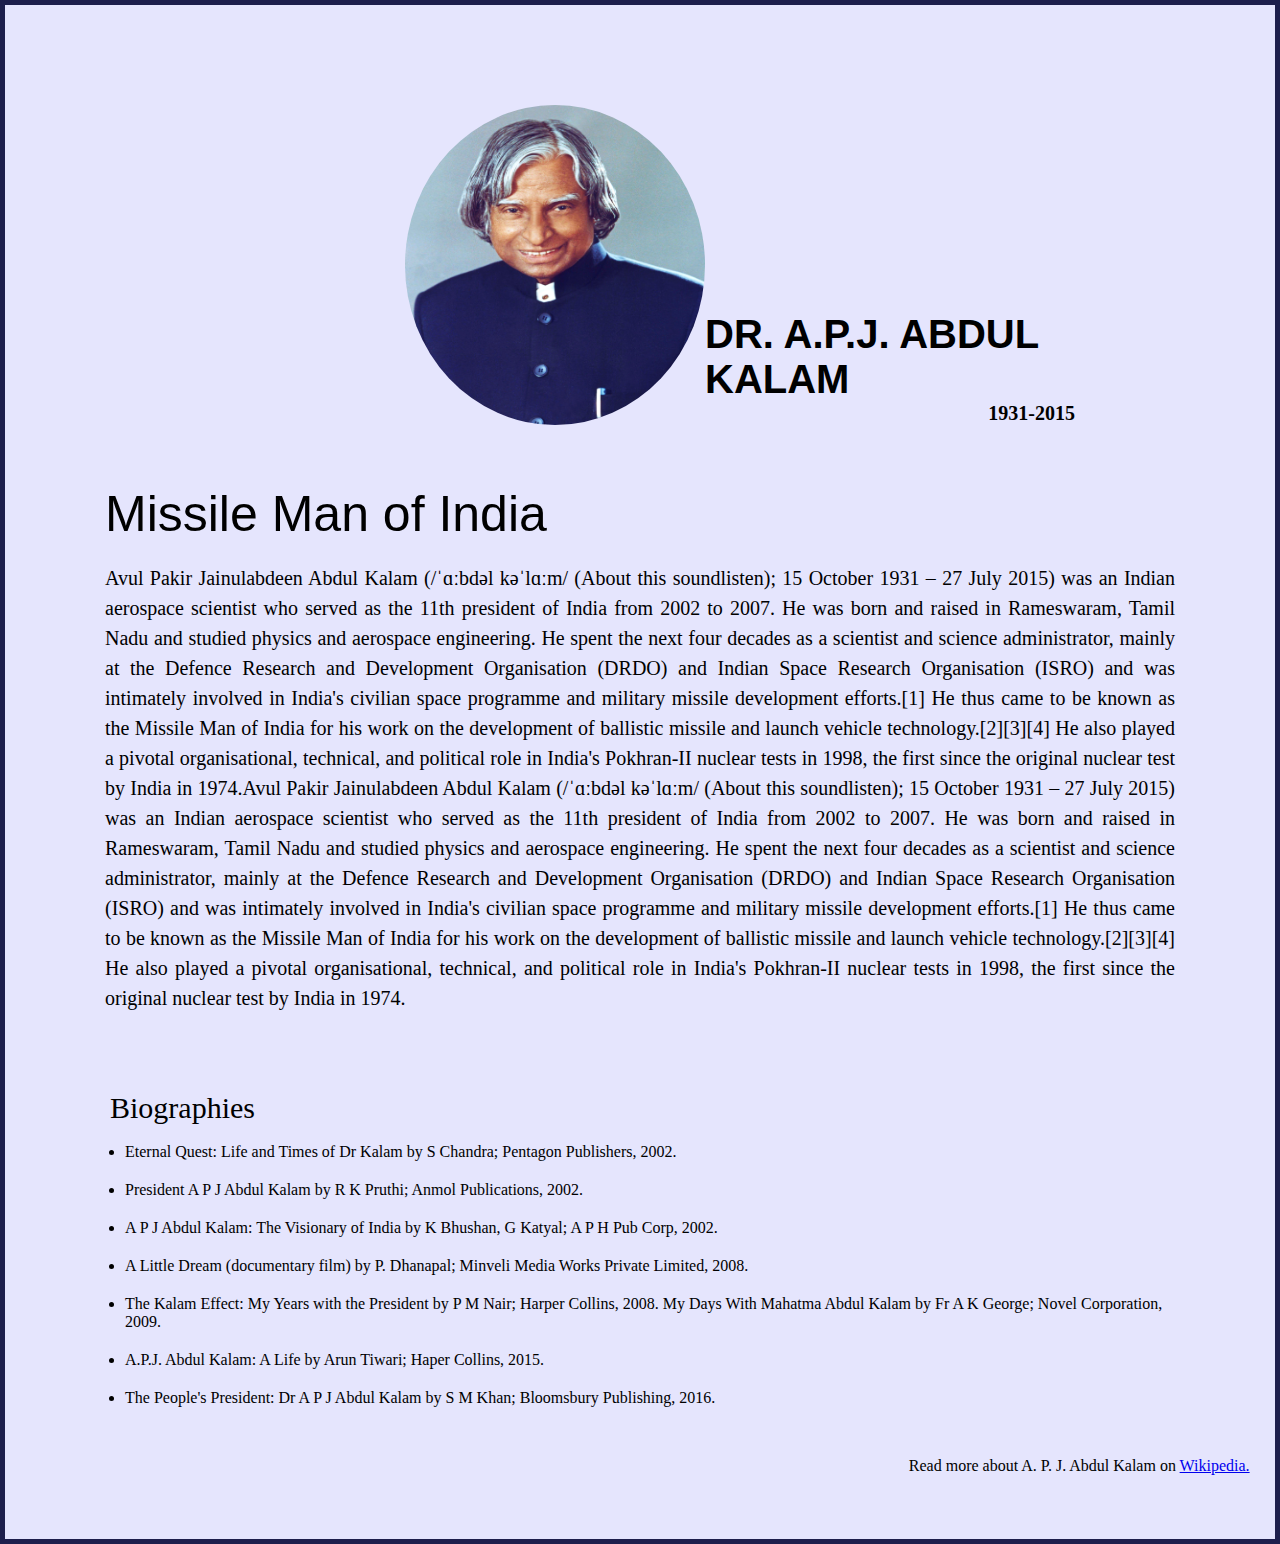
<file: project1/index.html>
<!DOCTYPE html>
<html lang="en">
  <head>
    <meta charset="UTF-8" />
    <meta name="viewport" content="width=device-width, initial-scale=1.0" />
    <title></title>
    <link rel="stylesheet" href="style.css" />
  </head>
  <body>
    <div class="main">
      <div class="top">
        <div class="topL">
          <img src="apj.jpg" alt="image" />
        </div>
        <div class="topR">
          <h1>Dr. A.P.J. Abdul Kalam</h1>
          <h4>1931-2015</h4>
        </div>
      </div>
      <!-- About Section -->
      <div class="about">
        <h1>Missile Man of India</h1>
        <p>
          Avul Pakir Jainulabdeen Abdul Kalam (/ˈɑːbdəl kəˈlɑːm/ (About this
          soundlisten); 15 October 1931 – 27 July 2015) was an Indian aerospace
          scientist who served as the 11th president of India from 2002 to 2007.
          He was born and raised in Rameswaram, Tamil Nadu and studied physics
          and aerospace engineering. He spent the next four decades as a
          scientist and science administrator, mainly at the Defence Research
          and Development Organisation (DRDO) and Indian Space Research
          Organisation (ISRO) and was intimately involved in India's civilian
          space programme and military missile development efforts.[1] He thus
          came to be known as the Missile Man of India for his work on the
          development of ballistic missile and launch vehicle
          technology.[2][3][4] He also played a pivotal organisational,
          technical, and political role in India's Pokhran-II nuclear tests in
          1998, the first since the original nuclear test by India in 1974.Avul
          Pakir Jainulabdeen Abdul Kalam (/ˈɑːbdəl kəˈlɑːm/ (About this
          soundlisten); 15 October 1931 – 27 July 2015) was an Indian aerospace
          scientist who served as the 11th president of India from 2002 to 2007.
          He was born and raised in Rameswaram, Tamil Nadu and studied physics
          and aerospace engineering. He spent the next four decades as a
          scientist and science administrator, mainly at the Defence Research
          and Development Organisation (DRDO) and Indian Space Research
          Organisation (ISRO) and was intimately involved in India's civilian
          space programme and military missile development efforts.[1] He thus
          came to be known as the Missile Man of India for his work on the
          development of ballistic missile and launch vehicle
          technology.[2][3][4] He also played a pivotal organisational,
          technical, and political role in India's Pokhran-II nuclear tests in
          1998, the first since the original nuclear test by India in 1974.
        </p>

        <div class="bio">
          <p>Biographies</p>
          <ul>
            <li>
              Eternal Quest: Life and Times of Dr Kalam by S Chandra; Pentagon
              Publishers, 2002.
            </li>
            <li>
              President A P J Abdul Kalam by R K Pruthi; Anmol Publications,
              2002.
            </li>
            <li>
              A P J Abdul Kalam: The Visionary of India by K Bhushan, G Katyal;
              A P H Pub Corp, 2002.
            </li>
            <li>
              A Little Dream (documentary film) by P. Dhanapal; Minveli Media
              Works Private Limited, 2008.
            </li>
            <li>
              The Kalam Effect: My Years with the President by P M Nair; Harper
              Collins, 2008. My Days With Mahatma Abdul Kalam by Fr A K George;
              Novel Corporation, 2009.
            </li>
            <li>
              A.P.J. Abdul Kalam: A Life by Arun Tiwari; Haper Collins, 2015.
            </li>
            <li>
              The People's President: Dr A P J Abdul Kalam by S M Khan;
              Bloomsbury Publishing, 2016.
            </li>
          </ul>
        </div>
      </div>
      <div class="readmore">
        <p>
          Read more about A. P. J. Abdul Kalam on
          <a
            href="https://en.wikipedia.org/wiki/A._P._J._Abdul_Kalam"
            target="_blank"
            >Wikipedia.</a>
        </p>
      </div>
    </div>
  </body>
</html>
</file>
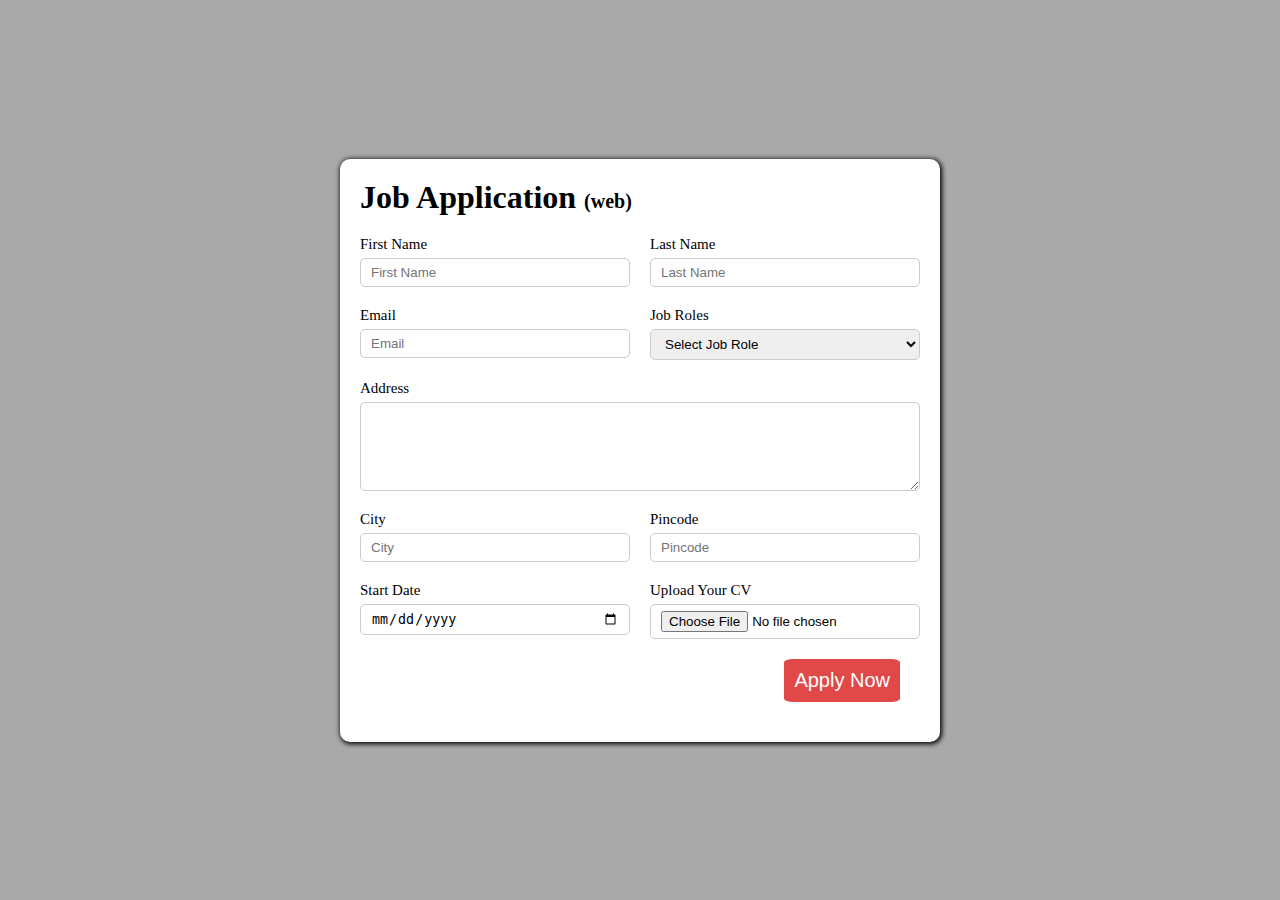
<file: project2/index.html>
<!DOCTYPE html>
<html lang="en">
  <head>
    <meta charset="UTF-8" />
    <meta name="viewport" content="width=device-width, initial-scale=1.0" />
    <title>Form</title>
    <link rel="stylesheet" href="style.css" />
  </head>
  <body>
    <div class="main">
      <div class="box">
        <h1>Job Application <span>(web)</span></h1>
        <form >
          <div class="form_container">
            <div class="form_control">
              <label for="fname"> First Name</label>
              <input
                type="text"
                name="fname"
                placeholder="First Name"
                id="fname"
              />
            </div>

            <div class="form_control">
              <label for="lname">Last Name</label>
              <input
                type="text"
                name="lname"
                placeholder="Last Name"
                id="lname"
              />
            </div>

            <div class="form_control">
              <label for="email">Email</label>
              <input type="email" name="email" placeholder="Email" id="email" />
            </div>

            <div class="form_control">
              <label for="job">Job Roles</label>
              <select name="job" id="job">
                <option value="0">Select Job Role</option>
                <option value="1">Web Developer</option>
                <option value="2">Web Designer</option>
                <option value="3">Graphic Designer</option>
                <option value="4">Software Developer</option>
              </select>
            </div>

            <div class="form_control" id="address">
              <label for="address">Address</label>
              <textarea
                name="address"
                id="address" 
                rows="5"
              ></textarea>
            </div>

            <div class="form_control">
              <label for="city">City</label>
              <input type="text" name="city" id="city" placeholder="City" />
            </div>

            <div class="form_control">
              <label for="pincode">Pincode</label>
              <input
                type="number"
                name="pincode"
                id="pincode"
                placeholder="Pincode"
              />
            </div>

            <div class="form_control">
              <label for="start_date">Start Date</label>
              <input type="date" name="start_date" id="start_date" />
            </div>

            <div class="form_control">
              <label for="upload_CV">Upload Your CV</label>
              <input type="file" name="upload_CV" id="upload_CV" />
            </div>
          </div>
          <div class="btn">
            <button type="submit">Apply Now</button>
          </div>
        </form>
      </div>
    </div>
  </body>
</html>
</file>
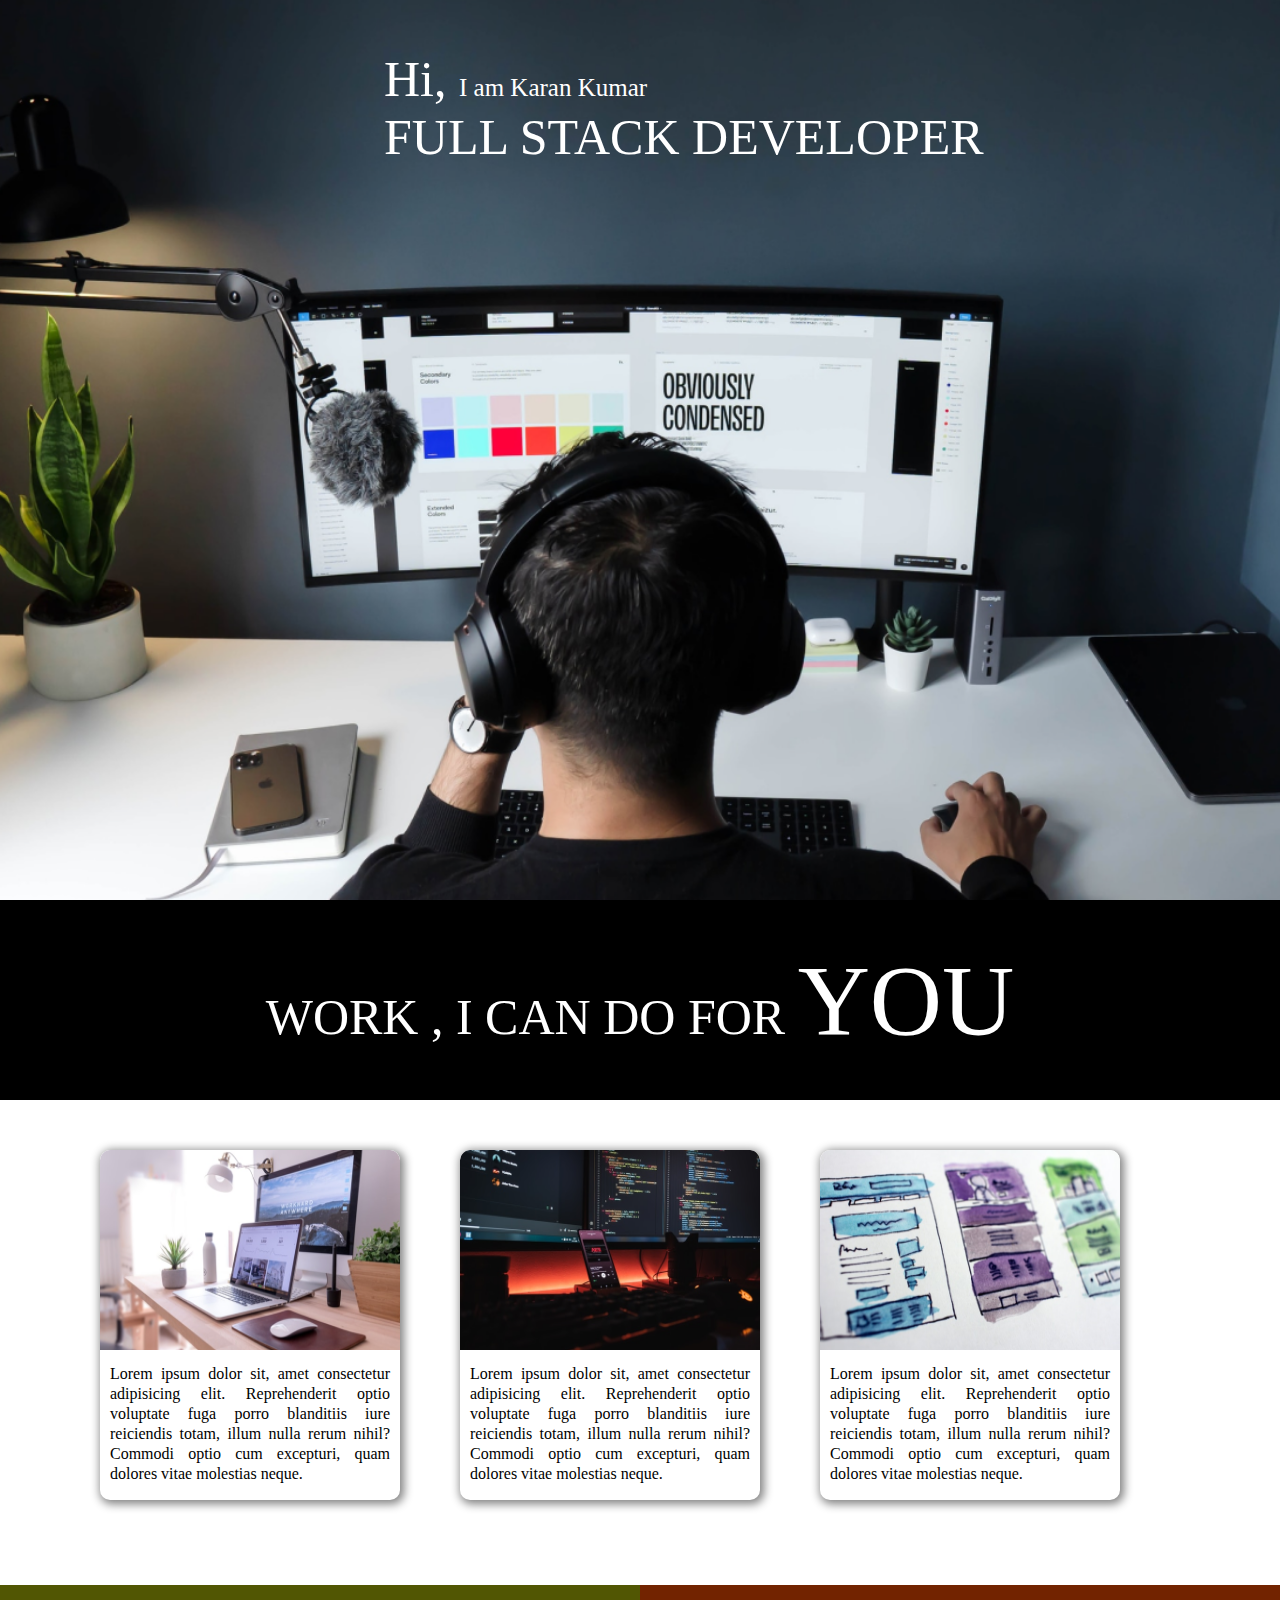
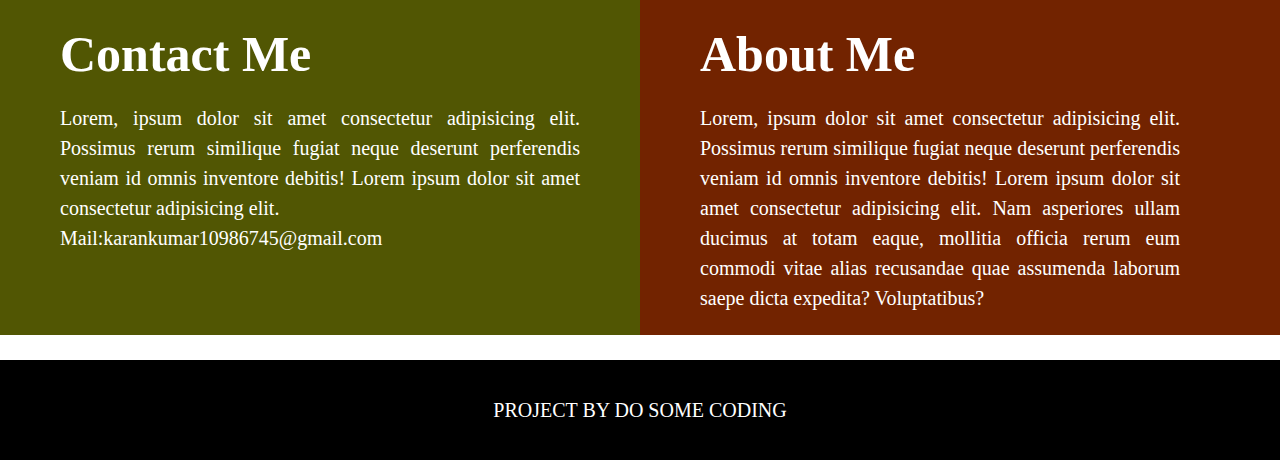
<file: project4/index.html>
<!DOCTYPE html>
<html lang="en">
<head>
    <meta charset="UTF-8">
    <meta name="viewport" content="width=device-width, initial-scale=1.0">
    <title>Document</title>
    <link rel="stylesheet" href="style.css">
</head>
<body>
    <section>
        <div class="fimg">
            <div class="text">
                <p>Hi,  <span>I am Karan Kumar</span></p>
                <p>FULL STACK DEVELOPER</p>
            </div>
        </div>
    </section>
    <section>
        <div class="about1">
            <div class="about_text">
                <p>
                    WORK , I CAN DO FOR <span>YOU</span>
                </p>
            </div>
        </div>
    </section>
    <section>
        <div class="skills">
            <div class="skill_types">
                <img src="web.png" alt="">
                <p>Lorem ipsum dolor sit, amet consectetur adipisicing elit. Reprehenderit optio voluptate fuga porro blanditiis iure reiciendis totam, illum nulla rerum nihil? Commodi optio cum excepturi, quam dolores vitae molestias neque.</p>
            </div>
            <div class="skill_types">
                <img src="mobile.png" alt="">
                <p>Lorem ipsum dolor sit, amet consectetur adipisicing elit. Reprehenderit optio voluptate fuga porro blanditiis iure reiciendis totam, illum nulla rerum nihil? Commodi optio cum excepturi, quam dolores vitae molestias neque.</p>
            </div>
            <div class="skill_types">
                <img src="uiux.png" alt="">
                <p>Lorem ipsum dolor sit, amet consectetur adipisicing elit. Reprehenderit optio voluptate fuga porro blanditiis iure reiciendis totam, illum nulla rerum nihil? Commodi optio cum excepturi, quam dolores vitae molestias neque.</p>
            </div>
        </div>
    </section>
    <section>
        <div class="about_contact">
            <div class="contact">
                <h1>Contact Me</h1>
                <p>Lorem, ipsum dolor sit amet consectetur adipisicing elit. Possimus rerum similique fugiat neque deserunt perferendis veniam id omnis inventore debitis! Lorem ipsum dolor sit amet consectetur adipisicing elit.</p>
                <p id="Mail">Mail:karankumar10986745@gmail.com</p>
            </div>
            <div class="about">
                <h1>About Me</h1>
                <p>Lorem, ipsum dolor sit amet consectetur adipisicing elit. Possimus rerum similique fugiat neque deserunt perferendis veniam id omnis inventore debitis! Lorem ipsum dolor sit amet consectetur adipisicing elit. Nam asperiores ullam ducimus at totam eaque, mollitia officia rerum eum commodi vitae alias recusandae quae assumenda laborum saepe dicta expedita? Voluptatibus? </p>
            </div>
        </div>
    </section>
    <footer>
        <div class="footer">
            <p>PROJECT BY DO SOME CODING</p>
        </div>
    </footer>
</body>
</html>
</file>
<file: project1/style.css>
* {
  margin: 0;
  padding: 0;
  box-sizing: border-box;
}
.main {
  background-color: #e5e5fd;
  border: 5px solid #1d1e4c;
  min-height: 100vh;
  width: 100%;
}
.top {
  height: 50%;
  display: flex;
  justify-content: space-between;
  align-items: flex-end;
  margin-top: 100px;
}
.topL {
  margin-left: 400px;
}
.topL img {
  border-radius: 50%;
}

.topL,
img {
  width: 300px;
  height: 320px;
}
.topR {
  margin-right: 200px;
  /* margin-bottom: 5%; */
}
.topR h1 {
  font-size: 40px;
  text-transform: uppercase;
  font-family: "Gill Sans", "Gill Sans MT", Calibri, "Trebuchet MS", sans-serif;
}

.topR h4 {
  text-align: end;
  font-size: 20px;
}

.about {
  margin-right: 100px;
  margin-left: 100px;
}

.about h1 {
  font-size: 50px;
  margin-top: 60px;
  font-family: Arial, Helvetica, sans-serif;
  font-weight: 300;
}

.about p {
  margin-top: 20px;
  font-size: 20px;
  line-height: 30px;
  text-align: justify;
}

.bio {
  margin-left: 20px;
  margin-top: 80px;
}

.bio p {
  margin-left: -15px;
  font-size: 30px;
  margin-top: 20px;
  

  
}

.bio ul {
  margin-top: 20px;
  margin-bottom: 20px;
  
}

.bio ul li {
  margin-top: 20px;
}

.readmore {
  text-align: end;
  margin-top: 50px;
  margin-right: 2%;
  margin-bottom: 5%;
}
</file>
<file: project2/style.css>
*{
    margin: 0;
    padding: 0;
    box-sizing: border-box;
}
body{
    background-color:#A9A9A9;
}

.main{
    display: flex;
    justify-content: center;
    align-items: center;
    min-height: 100vh;
    max-width: 100%;
    
}

.box{
    background-color: #fff;
    width: 600px;
    /* height: 600px; */
    padding: 20px;
    box-shadow: 1px 1px 5px 1px #000;
    border-radius: 10px;

}

.box:hover{
    box-shadow: 1px 1px 10px 2px #000;
    /* transform: scale(1.1); */
}

.box span{
    font-size: 20px;
}

.form_container{
    display:grid;
    grid-template-columns: repeat(auto-fill, minmax(200px, 1fr));
    gap: 20px;
    margin-top: 20px;
}

#address{
    grid-column: span 2;
}

@media(max-width: 515px){
    #address{
        grid-column: span 1;
    }
}

#address textarea{
    width: 100%;
    
    /* min-height: 20px; */
}



.form_control{
    display: flex;
    flex-direction: column;
}

label{
    font-size: 15px;
    margin-bottom: 5px;
}

input,select,textarea{
    padding: 6px 10px;
    border: 1px solid #ccc;
    border-radius: 5px;
    outline: none;
}

.btn{
    display: flex;
    justify-content: end;
    margin: 20px;
}

button{
    background-color: rgba(222, 53, 53, 0.9);
    color: #fff;
    padding: 10px;
    font-size: 20px;
    border-radius: 8%;
    cursor: pointer;
    border: none;
    transition: all 0.3s;

}

button:hover{
    background-color: rgba(222, 53, 53, 0.9);
    color: #fff;
    /* transform: scale(1.1); */
}

button:active{
    transform: scale(1.1);
}
</file>
<file: project4/style.css>
*{
    margin:0;
    padding:0;
    box-sizing: border-box;
}

.fimg{
    width: 100%;
    height:100vh;
    background-image: url(developer.png);
    background-size: cover;
    background-position: center;
}

.text{
    position: absolute;
    left:30%;
    top:50px;
    color: white;
    font-size: 50px;
}

p span{
    font-size: 25px;
}

.about1{
    width: 100%;
    height: 200px;
    background-color: black;
    display: flex;
    justify-content: center;
    align-items: center;
}

.about_text p{
    font-size: 50px;
    color: white;
}

.about_text span{
    font-size: 100px;
}

.skills{
    width: 100%;
    /* height: 400px; */
    display: flex;
    justify-content: center;
    align-items: center;
    margin-top: 50px;
    margin-bottom: 30px;
}
.skill_types{
    margin-right: 60px;
    width: 300px;
    height: 350px;
    background-color: white;
    border-radius: 10px;
    box-shadow: 2px 2px 10px 2px grey;

}

.skill_types img{
    width: 100%;
    height: 200px;
    border-radius: 10px 10px 0 0;
}

.skill_types p{
    /* text-align: center; */
    padding: 10px;
    line-height: 20px;
    text-align: justify;
}

.about_contact{
    width: 100%;
    height: 400px;
    /* background-color: black; */
    display: flex;
    justify-content: center;
    align-items: center;
    margin-top: 60px;
}

.contact, .about{
    width:50%;
    height: 350px;
}

.contact{
    background-color: #515603;
    color: white;
    padding-left: 60px;
    padding-right: 60px;
}
.about{
    background-color: #722300;
    color: white;
    padding-right: 100px;
    padding-left: 60px;
}

.contact h1, .about h1{
    font-size: 50px;
    margin-bottom: 20px;
    margin-top: 40px;
    font-family:'Times New Roman', Times, serif;
}

.contact p, .about p{
    font-size: 20px;
    line-height: 30px;
    text-align: justify;
}

.footer{
    width: 100%;
    height:100px;
    background-color: black;
    color: white;
    display: flex;
    justify-content: center;
    align-items: center;
}

.footer p{
    font-size: 20px;
}
</file>
